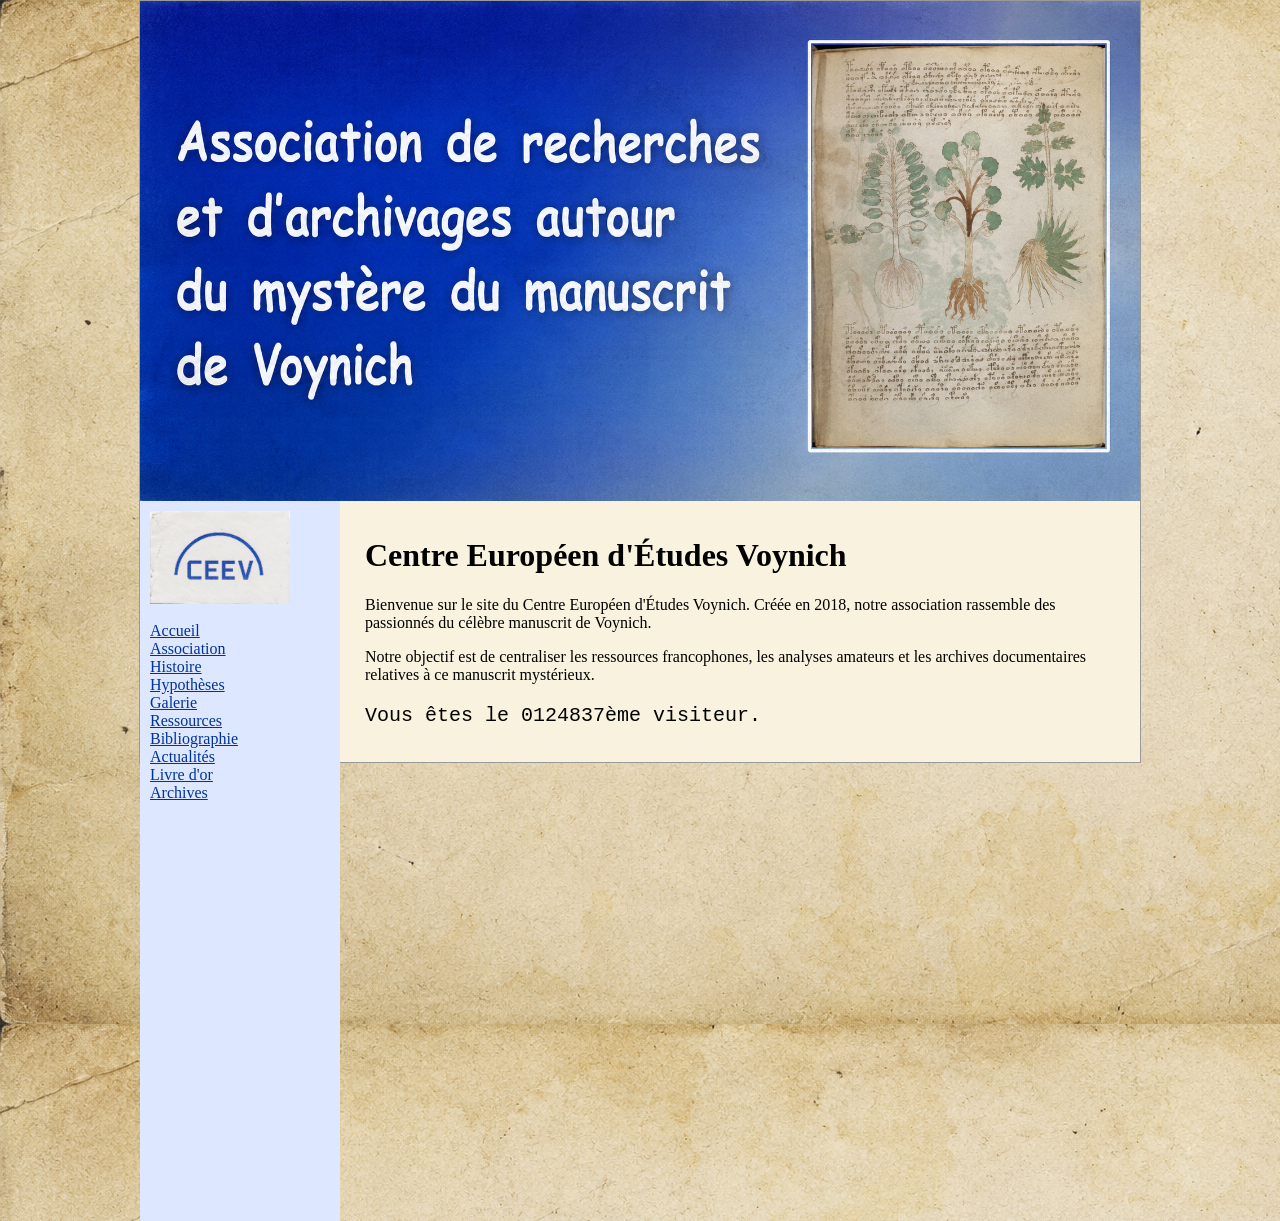
<file: index.html>
<html><head><meta charset='utf-8'><link rel='icon' href='images/favicon.png'>
<link rel='stylesheet' href='style.css'><title>CEEV</title></head>
<body><div id='container'>
<img src='images/banniere.png' width='100%'>
<div id='menu'>
<img src='images/logo.png' width='140'><br><br>
<a href='index.html'>Accueil</a><br>
<a href='association.html'>Association</a><br>
<a href='histoire.html'>Histoire</a><br>
<a href='hypotheses.html'>Hypothèses</a><br>
<a href='galerie.html'>Galerie</a><br>
<a href='ressources.html'>Ressources</a><br>
<a href='bibliographie.html'>Bibliographie</a><br>
<a href='actualites.html'>Actualités</a><br>
<a href='livreor.html'>Livre d'or</a><br>
<a href='archives.html'>Archives</a><br>
</div>
<div id='content'>
<h1>Centre Européen d'Études Voynich</h1>
<p>Bienvenue sur le site du Centre Européen d'Études Voynich. Créée en 2018, notre association rassemble des passionnés du célèbre manuscrit de Voynich.</p>
<p>Notre objectif est de centraliser les ressources francophones, les analyses amateurs et les archives documentaires relatives à ce manuscrit mystérieux.</p>
<p class='counter'>Vous êtes le 0124837ème visiteur.</p>
</div></div></body></html>
</file>
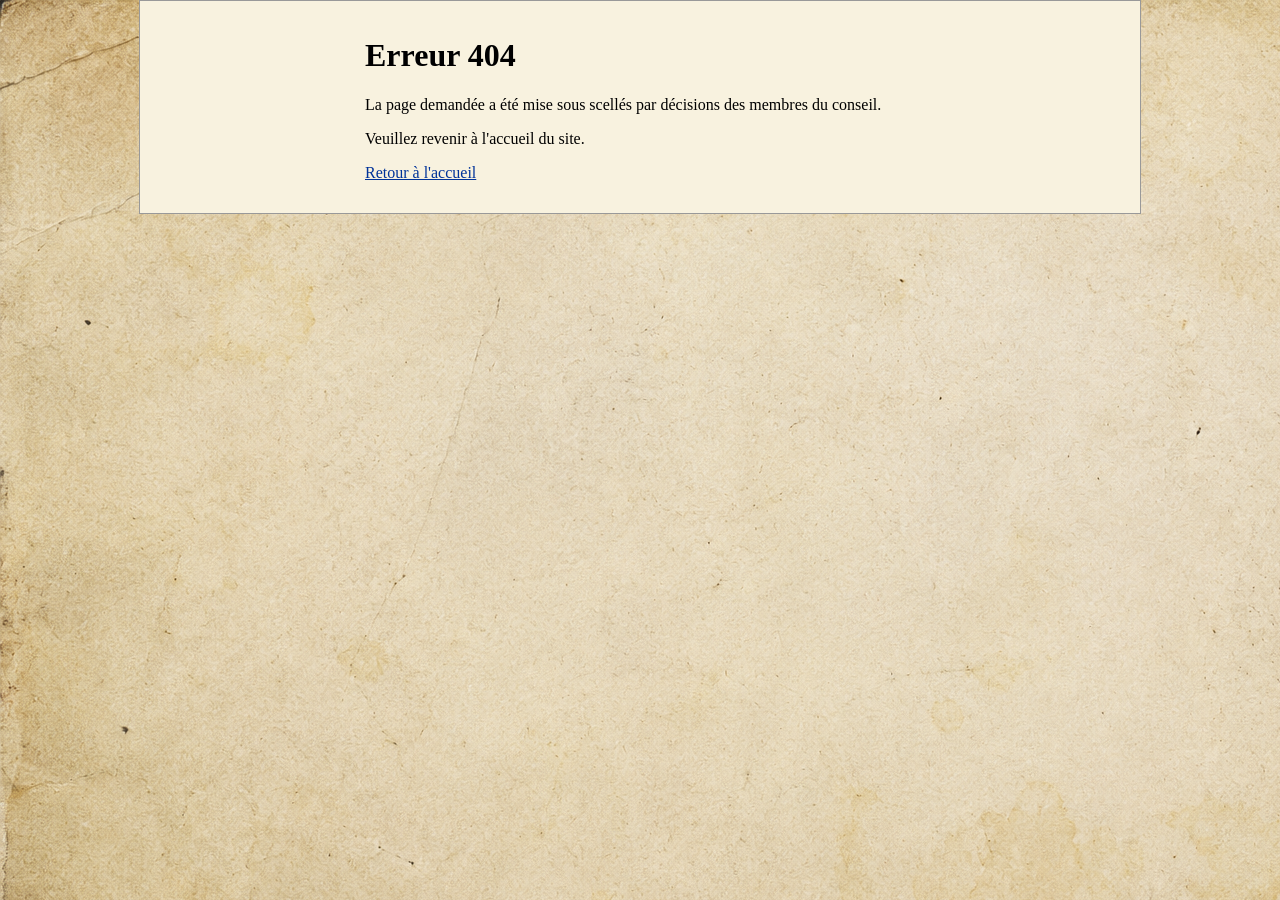
<file: actualites.html>
<!DOCTYPE html>
<html>
<head>
<meta charset="utf-8">
<title>404 - Page introuvable</title>
<link rel="stylesheet" href="style.css">
</head>

<body>

<div id="container">
<div id="content">

<h1>Erreur 404</h1>

<p>
La page demandée a été mise sous scellés par décisions des membres du conseil.
</p>

<p>
Veuillez revenir à l'accueil du site.
</p>

<p>
<a href="index.html">Retour à l'accueil</a>
</p>

</div>
</div>

</body>
</html>
</file>
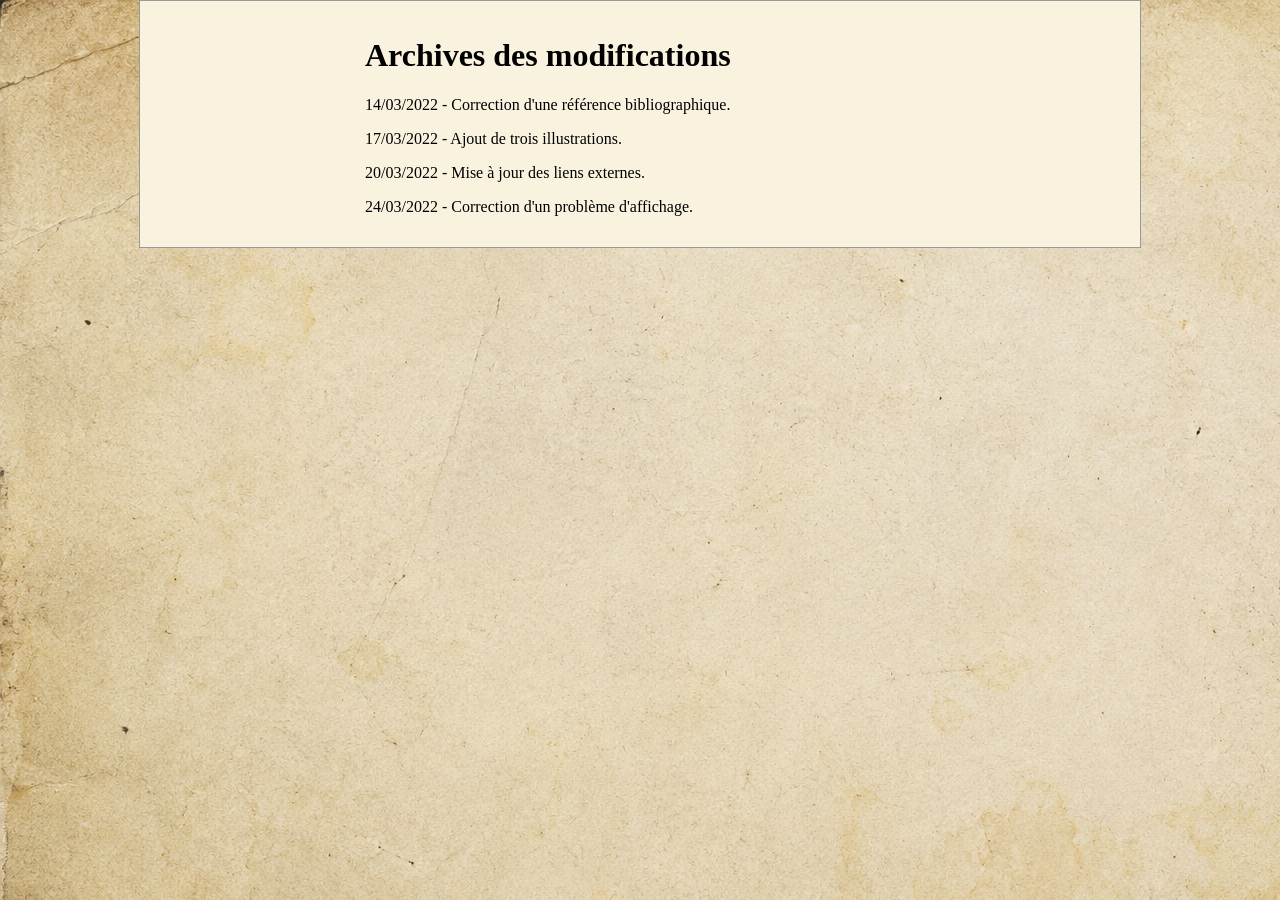
<file: archives.html>
<html><head><meta charset='utf-8'><link rel='stylesheet' href='style.css'></head><body>
<div id='container'><div id='content'>
<h1>Archives des modifications</h1>
<p>14/03/2022 - Correction d'une référence bibliographique.</p>
<p>17/03/2022 - Ajout de trois illustrations.</p>
<p>20/03/2022 - Mise à jour des liens externes.</p>
<p>24/03/2022 - Correction d'un problème d'affichage.</p>
<!--
Chabot :

Le manuscrit attire toujours.

Koeller :

Combien ?

Chabot :

Quarante-trois cette semaine.

Koeller :

Des observateurs ?

Chabot :

Deux.

Koeller :

Rien d'inquiétant ?

Chabot :

Non.

---

Rollin :

L'opération est terminée.

Sanserre :

Tout est signé.

Koeller :

Plus vite que prévu.

Rollin :

Le député a obtenu ce qu'il voulait.

Sanserre :

Et le groupe de presse également.

Koeller :

Le compromis a tenu ?

Rollin :

Sans difficulté.

Sanserre :

Les rédactions conservent leur indépendance officielle.

Rollin :

Mais les sujets mis en avant seront désormais proposés directement par le cabinet.

Koeller :

Accepté par tout le monde ?

Sanserre :

Personne n'a protesté.

Rollin :

Les contreparties étaient suffisamment attractives.

Koeller :

Bien.

Sanserre :

Les fondations suivront sur la partie culturelle.

Rollin :

Les financements sont déjà prêts.

Koeller :

Excellent travail.

Rollin :

Nous avons surtout eu les bonnes personnes autour de la table.

Sanserre :

Et suffisamment de temps pour les convaincre.

Koeller :

Je transmettrai vos résultats.

Rollin :

Le Conseil sera satisfait.

Sanserre :

Nous avons gagné plusieurs années.

Koeller :

C'était l'objectif.

---

Chabot :

Je maintiens la surveillance sur les archives.

Koeller :

RAS de mon côté.

Rollin :

Même chose ici.

Sanserre :

Idem.

Koeller :

Très bien.

Fin de transmission.

-->
</div></div></body></html>
</file>
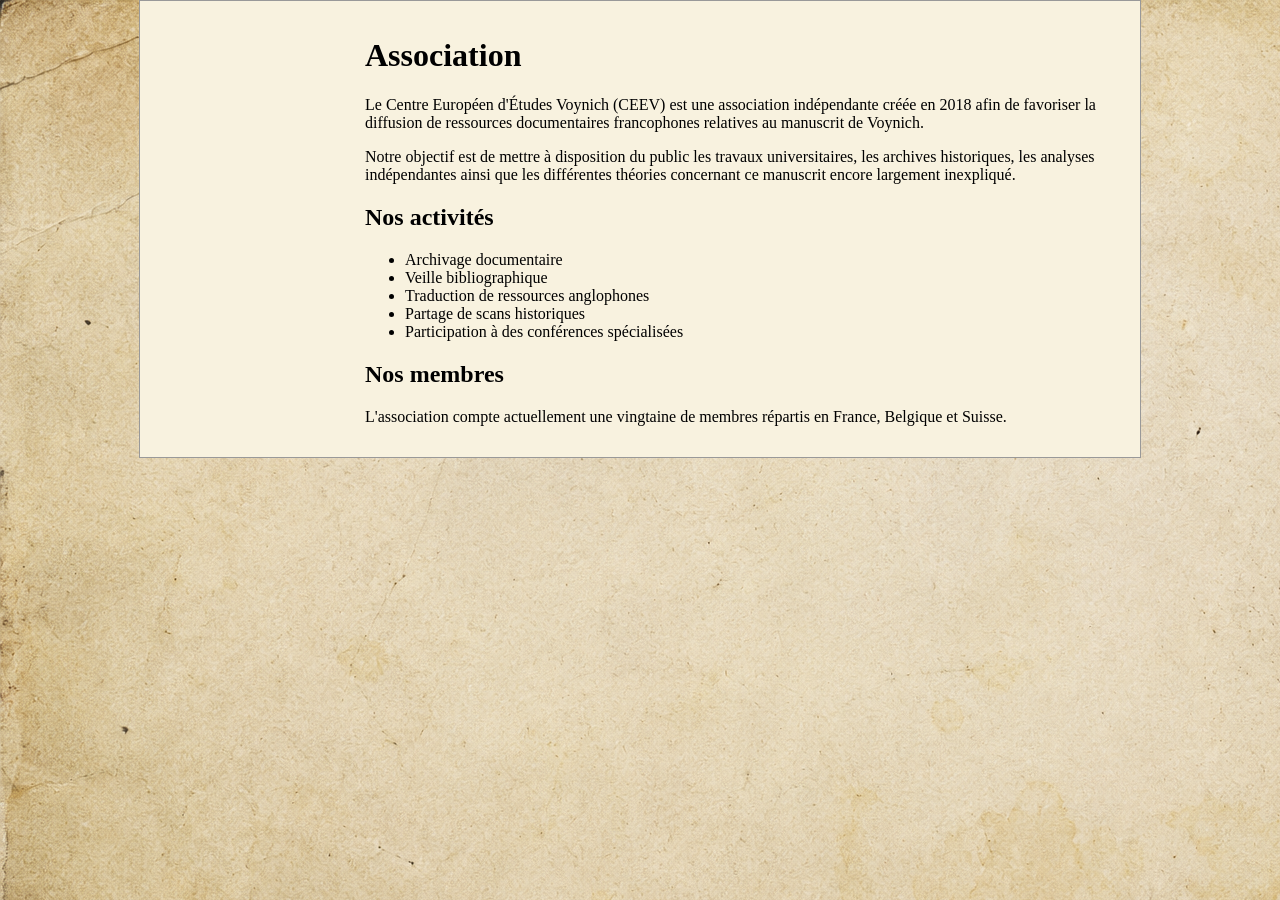
<file: association.html>
<html><head><meta charset='utf-8'><link rel='stylesheet' href='style.css'></head><body><div id='container'><div id='content'><h1>Association</h1><p>
Le Centre Européen d'Études Voynich (CEEV) est une association indépendante créée en 2018 afin de favoriser la diffusion de ressources documentaires francophones relatives au manuscrit de Voynich.
</p>

<p>
Notre objectif est de mettre à disposition du public les travaux universitaires, les archives historiques, les analyses indépendantes ainsi que les différentes théories concernant ce manuscrit encore largement inexpliqué.
</p>

<h2>Nos activités</h2>

<ul>
<li>Archivage documentaire</li>
<li>Veille bibliographique</li>
<li>Traduction de ressources anglophones</li>
<li>Partage de scans historiques</li>
<li>Participation à des conférences spécialisées</li>
</ul>

<h2>Nos membres</h2>

<p>
L'association compte actuellement une vingtaine de membres répartis en France, Belgique et Suisse.
</p></div></div></body></html>
</file>
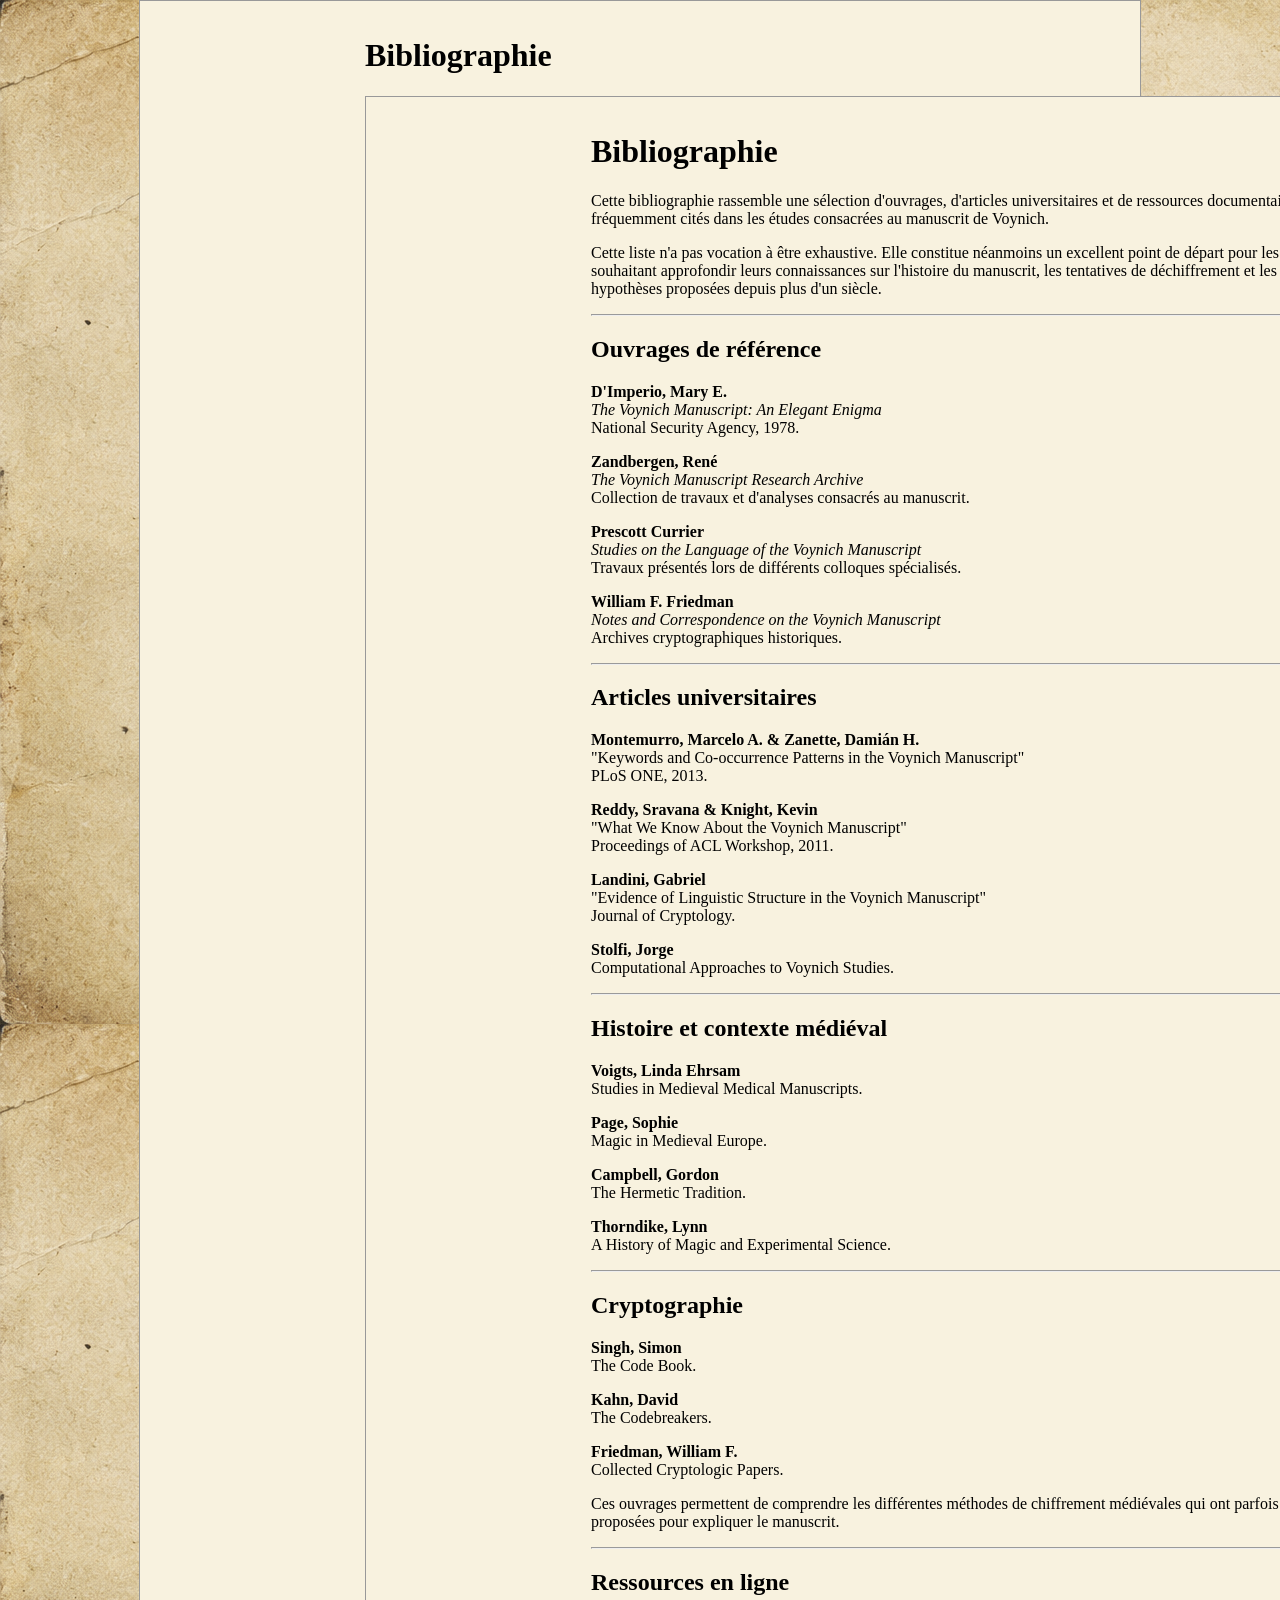
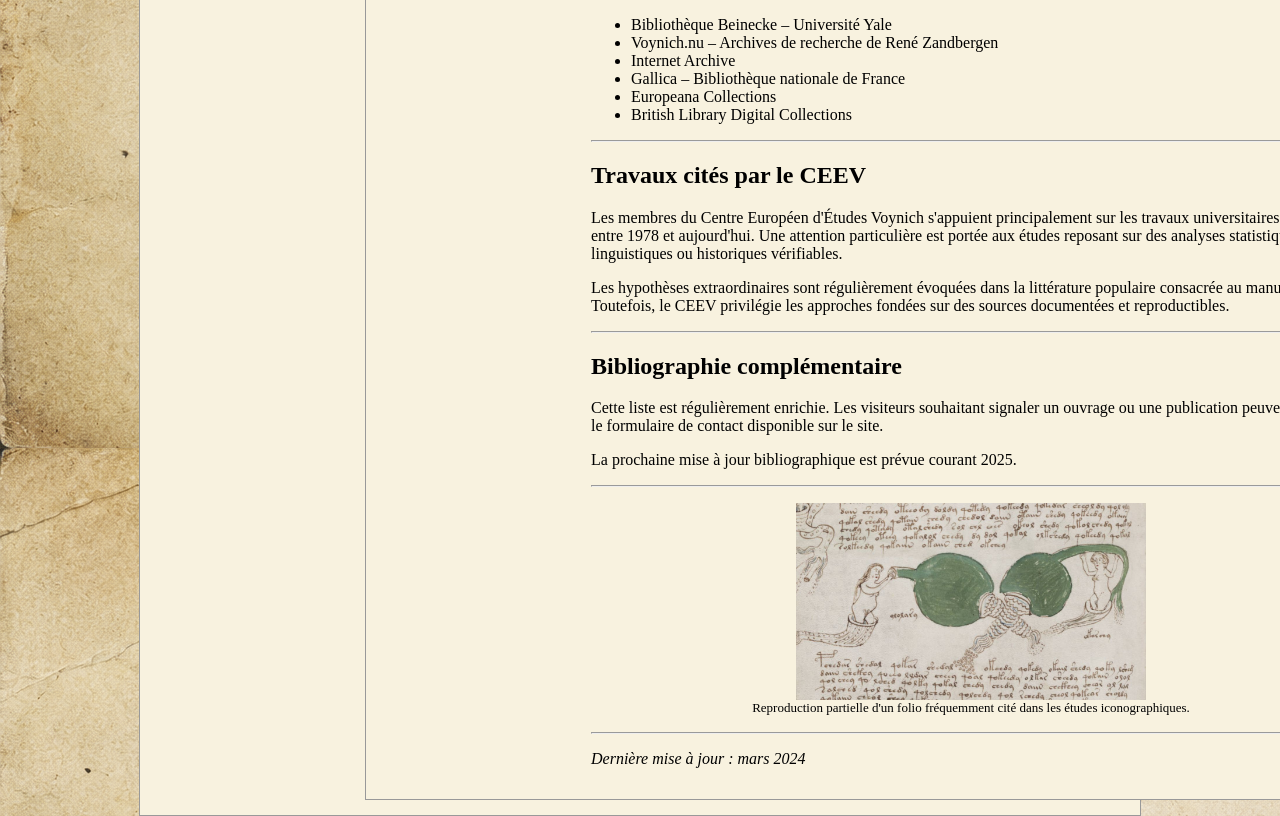
<file: bibliographie.html>
<html><head><meta charset='utf-8'><link rel='stylesheet' href='style.css'></head><body><div id='container'><div id='content'><h1>Bibliographie</h1><html><head><meta charset='utf-8'><link rel='stylesheet' href='style.css'></head><body><div id='container'><div id='content'><h1>Bibliographie</h1><p>
Cette bibliographie rassemble une sélection d'ouvrages, d'articles universitaires et de ressources documentaires fréquemment cités dans les études consacrées au manuscrit de Voynich.
</p>

<p>
Cette liste n'a pas vocation à être exhaustive. Elle constitue néanmoins un excellent point de départ pour les lecteurs souhaitant approfondir leurs connaissances sur l'histoire du manuscrit, les tentatives de déchiffrement et les différentes hypothèses proposées depuis plus d'un siècle.
</p>

<hr>

<h2>Ouvrages de référence</h2>

<p>
<b>D'Imperio, Mary E.</b><br>
<i>The Voynich Manuscript: An Elegant Enigma</i><br>
National Security Agency, 1978.
</p>

<p>
<b>Zandbergen, René</b><br>
<i>The Voynich Manuscript Research Archive</i><br>
Collection de travaux et d'analyses consacrés au manuscrit.
</p>

<p>
<b>Prescott Currier</b><br>
<i>Studies on the Language of the Voynich Manuscript</i><br>
Travaux présentés lors de différents colloques spécialisés.
</p>

<p>
<b>William F. Friedman</b><br>
<i>Notes and Correspondence on the Voynich Manuscript</i><br>
Archives cryptographiques historiques.
</p>

<hr>

<h2>Articles universitaires</h2>

<p>
<b>Montemurro, Marcelo A. & Zanette, Damián H.</b><br>
"Keywords and Co-occurrence Patterns in the Voynich Manuscript"<br>
PLoS ONE, 2013.
</p>

<p>
<b>Reddy, Sravana & Knight, Kevin</b><br>
"What We Know About the Voynich Manuscript"<br>
Proceedings of ACL Workshop, 2011.
</p>

<p>
<b>Landini, Gabriel</b><br>
"Evidence of Linguistic Structure in the Voynich Manuscript"<br>
Journal of Cryptology.
</p>

<p>
<b>Stolfi, Jorge</b><br>
Computational Approaches to Voynich Studies.
</p>

<hr>

<h2>Histoire et contexte médiéval</h2>

<p>
<b>Voigts, Linda Ehrsam</b><br>
Studies in Medieval Medical Manuscripts.
</p>

<p>
<b>Page, Sophie</b><br>
Magic in Medieval Europe.
</p>

<p>
<b>Campbell, Gordon</b><br>
The Hermetic Tradition.
</p>

<p>
<b>Thorndike, Lynn</b><br>
A History of Magic and Experimental Science.
</p>

<hr>

<h2>Cryptographie</h2>

<p>
<b>Singh, Simon</b><br>
The Code Book.
</p>

<p>
<b>Kahn, David</b><br>
The Codebreakers.
</p>

<p>
<b>Friedman, William F.</b><br>
Collected Cryptologic Papers.
</p>

<p>
Ces ouvrages permettent de comprendre les différentes méthodes de chiffrement médiévales qui ont parfois été proposées pour expliquer le manuscrit.
</p>

<hr>

<h2>Ressources en ligne</h2>

<ul>
<li>Bibliothèque Beinecke – Université Yale</li>
<li>Voynich.nu – Archives de recherche de René Zandbergen</li>
<li>Internet Archive</li>
<li>Gallica – Bibliothèque nationale de France</li>
<li>Europeana Collections</li>
<li>British Library Digital Collections</li>
</ul>

<hr>

<h2>Travaux cités par le CEEV</h2>

<p>
Les membres du Centre Européen d'Études Voynich s'appuient principalement sur les travaux universitaires publiés entre 1978 et aujourd'hui. Une attention particulière est portée aux études reposant sur des analyses statistiques, linguistiques ou historiques vérifiables.
</p>

<p>
Les hypothèses extraordinaires sont régulièrement évoquées dans la littérature populaire consacrée au manuscrit. Toutefois, le CEEV privilégie les approches fondées sur des sources documentées et reproductibles.
</p>

<hr>

<h2>Bibliographie complémentaire</h2>

<p>
Cette liste est régulièrement enrichie. Les visiteurs souhaitant signaler un ouvrage ou une publication peuvent utiliser le formulaire de contact disponible sur le site.
</p>

<p>
La prochaine mise à jour bibliographique est prévue courant 2025.
</p>

<hr>

<p align="center">
<img src="images/gal2.jpg" width="350">
<br>
<font size="2">
Reproduction partielle d'un folio fréquemment cité dans les études iconographiques.
</font>
</p>

<hr>

<p>
<i>
Dernière mise à jour : mars 2024
</i>
</p></div></div></body>
</file>
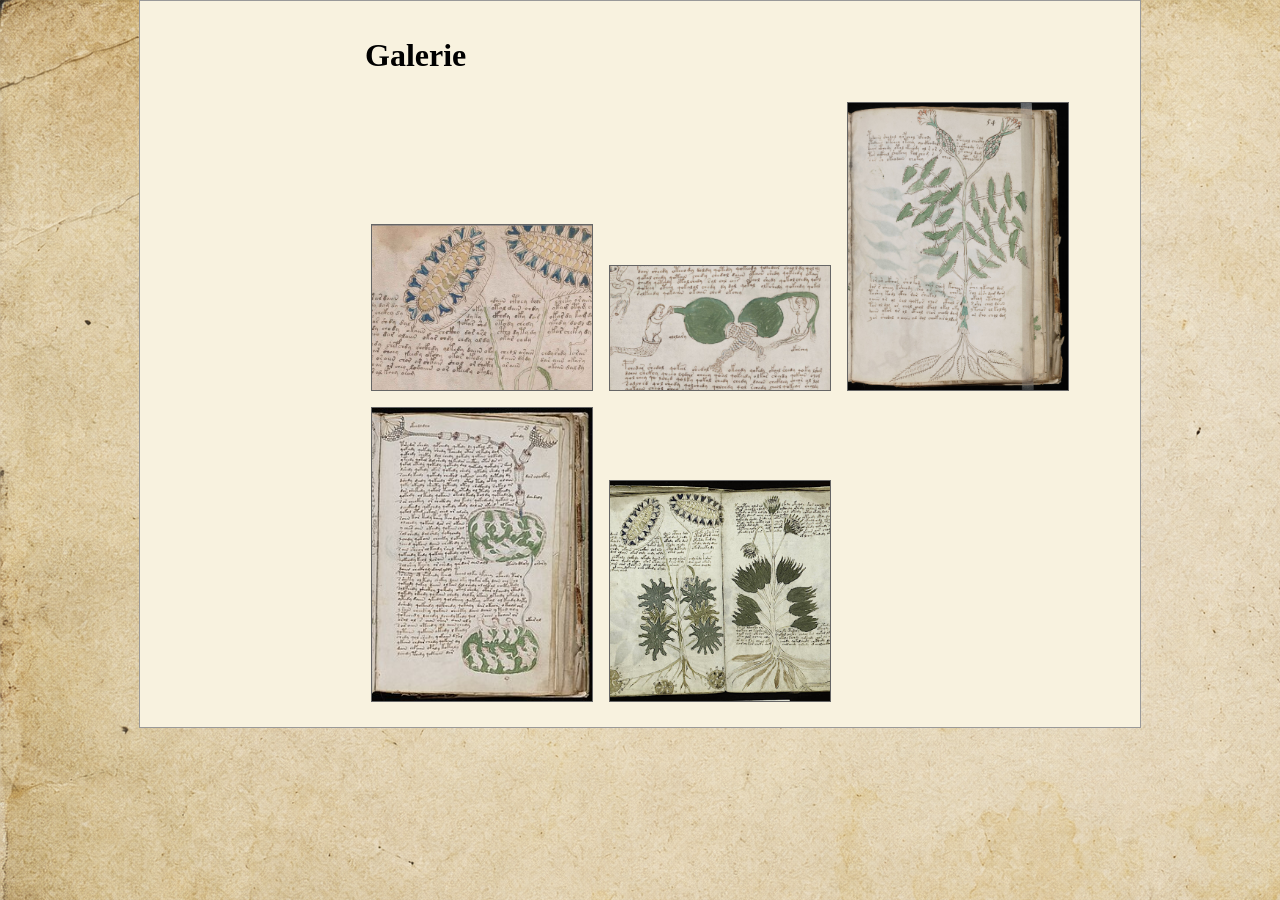
<file: galerie.html>
<html><head><meta charset='utf-8'><link rel='stylesheet' href='style.css'></head><body>
<div id='container'><div id='content'><h1>Galerie</h1>
<img class='thumb' src='images/gal1.jpg'>
<img class='thumb' src='images/gal2.jpg'>
<img class='thumb' src='images/gal3.jpg'>
<img class='thumb' src='images/gal4.jpg'>
<img class='thumb' src='images/gal5.jpg'>
</div></div></body></html>
</file>
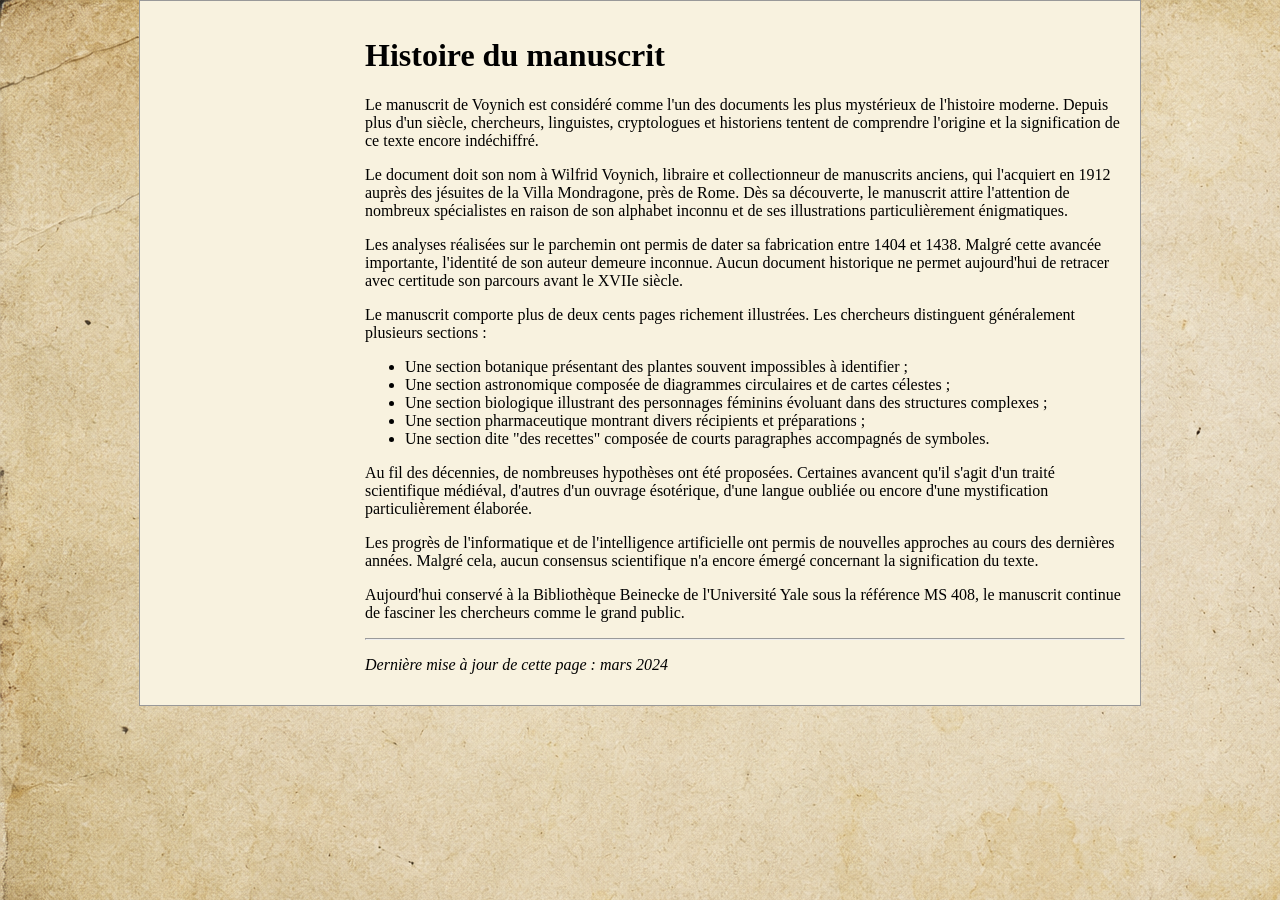
<file: histoire.html>
<html><head><meta charset='utf-8'><link rel='stylesheet' href='style.css'></head><body><div id='container'><div id='content'><h1>Histoire du manuscrit</h1><p>
Le manuscrit de Voynich est considéré comme l'un des documents les plus mystérieux de l'histoire moderne. Depuis plus d'un siècle, chercheurs, linguistes, cryptologues et historiens tentent de comprendre l'origine et la signification de ce texte encore indéchiffré.
</p>

<p>
Le document doit son nom à Wilfrid Voynich, libraire et collectionneur de manuscrits anciens, qui l'acquiert en 1912 auprès des jésuites de la Villa Mondragone, près de Rome. Dès sa découverte, le manuscrit attire l'attention de nombreux spécialistes en raison de son alphabet inconnu et de ses illustrations particulièrement énigmatiques.
</p>

<p>
Les analyses réalisées sur le parchemin ont permis de dater sa fabrication entre 1404 et 1438. Malgré cette avancée importante, l'identité de son auteur demeure inconnue. Aucun document historique ne permet aujourd'hui de retracer avec certitude son parcours avant le XVIIe siècle.
</p>

<p>
Le manuscrit comporte plus de deux cents pages richement illustrées. Les chercheurs distinguent généralement plusieurs sections :
</p>

<ul>
<li>Une section botanique présentant des plantes souvent impossibles à identifier ;</li>
<li>Une section astronomique composée de diagrammes circulaires et de cartes célestes ;</li>
<li>Une section biologique illustrant des personnages féminins évoluant dans des structures complexes ;</li>
<li>Une section pharmaceutique montrant divers récipients et préparations ;</li>
<li>Une section dite "des recettes" composée de courts paragraphes accompagnés de symboles.</li>
</ul>

<p>
Au fil des décennies, de nombreuses hypothèses ont été proposées. Certaines avancent qu'il s'agit d'un traité scientifique médiéval, d'autres d'un ouvrage ésotérique, d'une langue oubliée ou encore d'une mystification particulièrement élaborée.
</p>

<p>
Les progrès de l'informatique et de l'intelligence artificielle ont permis de nouvelles approches au cours des dernières années. Malgré cela, aucun consensus scientifique n'a encore émergé concernant la signification du texte.
</p>

<p>
Aujourd'hui conservé à la Bibliothèque Beinecke de l'Université Yale sous la référence MS 408, le manuscrit continue de fasciner les chercheurs comme le grand public.
</p>

<hr>

<p>
<i>
Dernière mise à jour de cette page : mars 2024
</i>
</p></div></div></body></html>
</file>
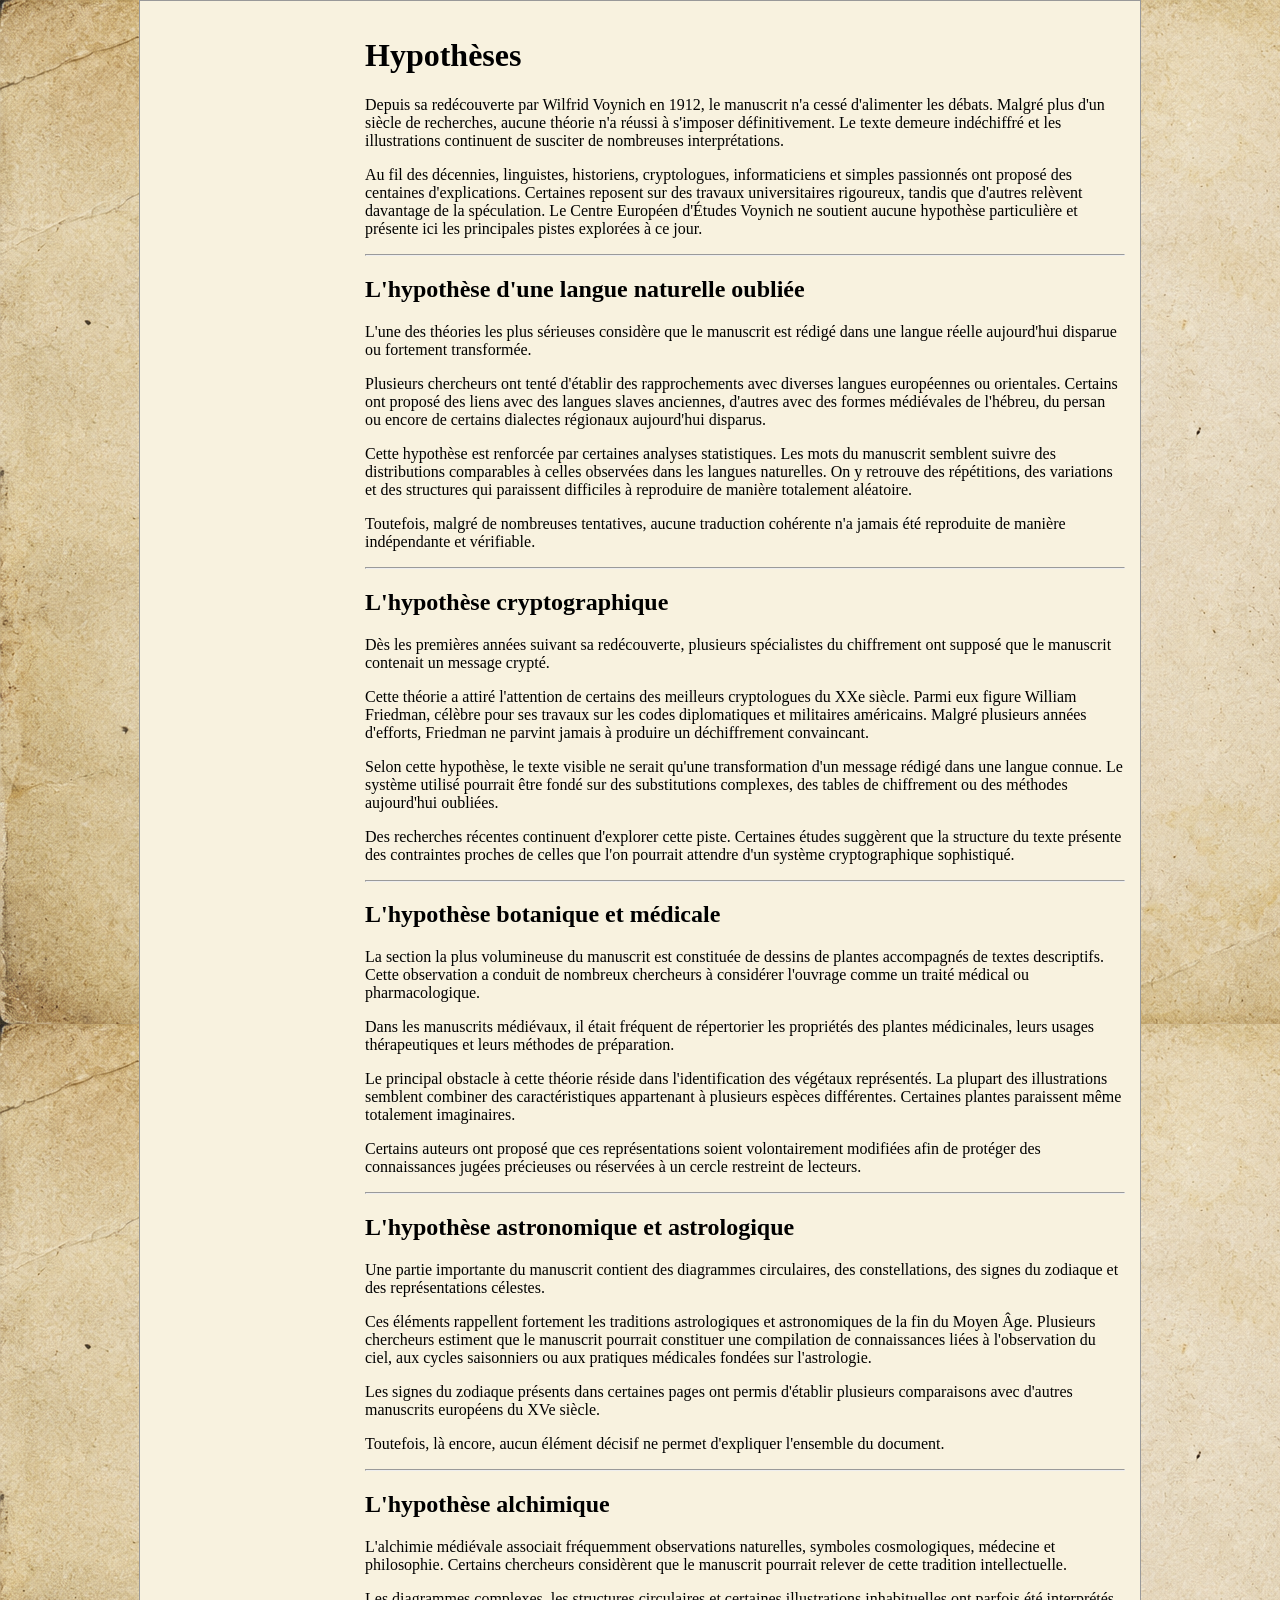
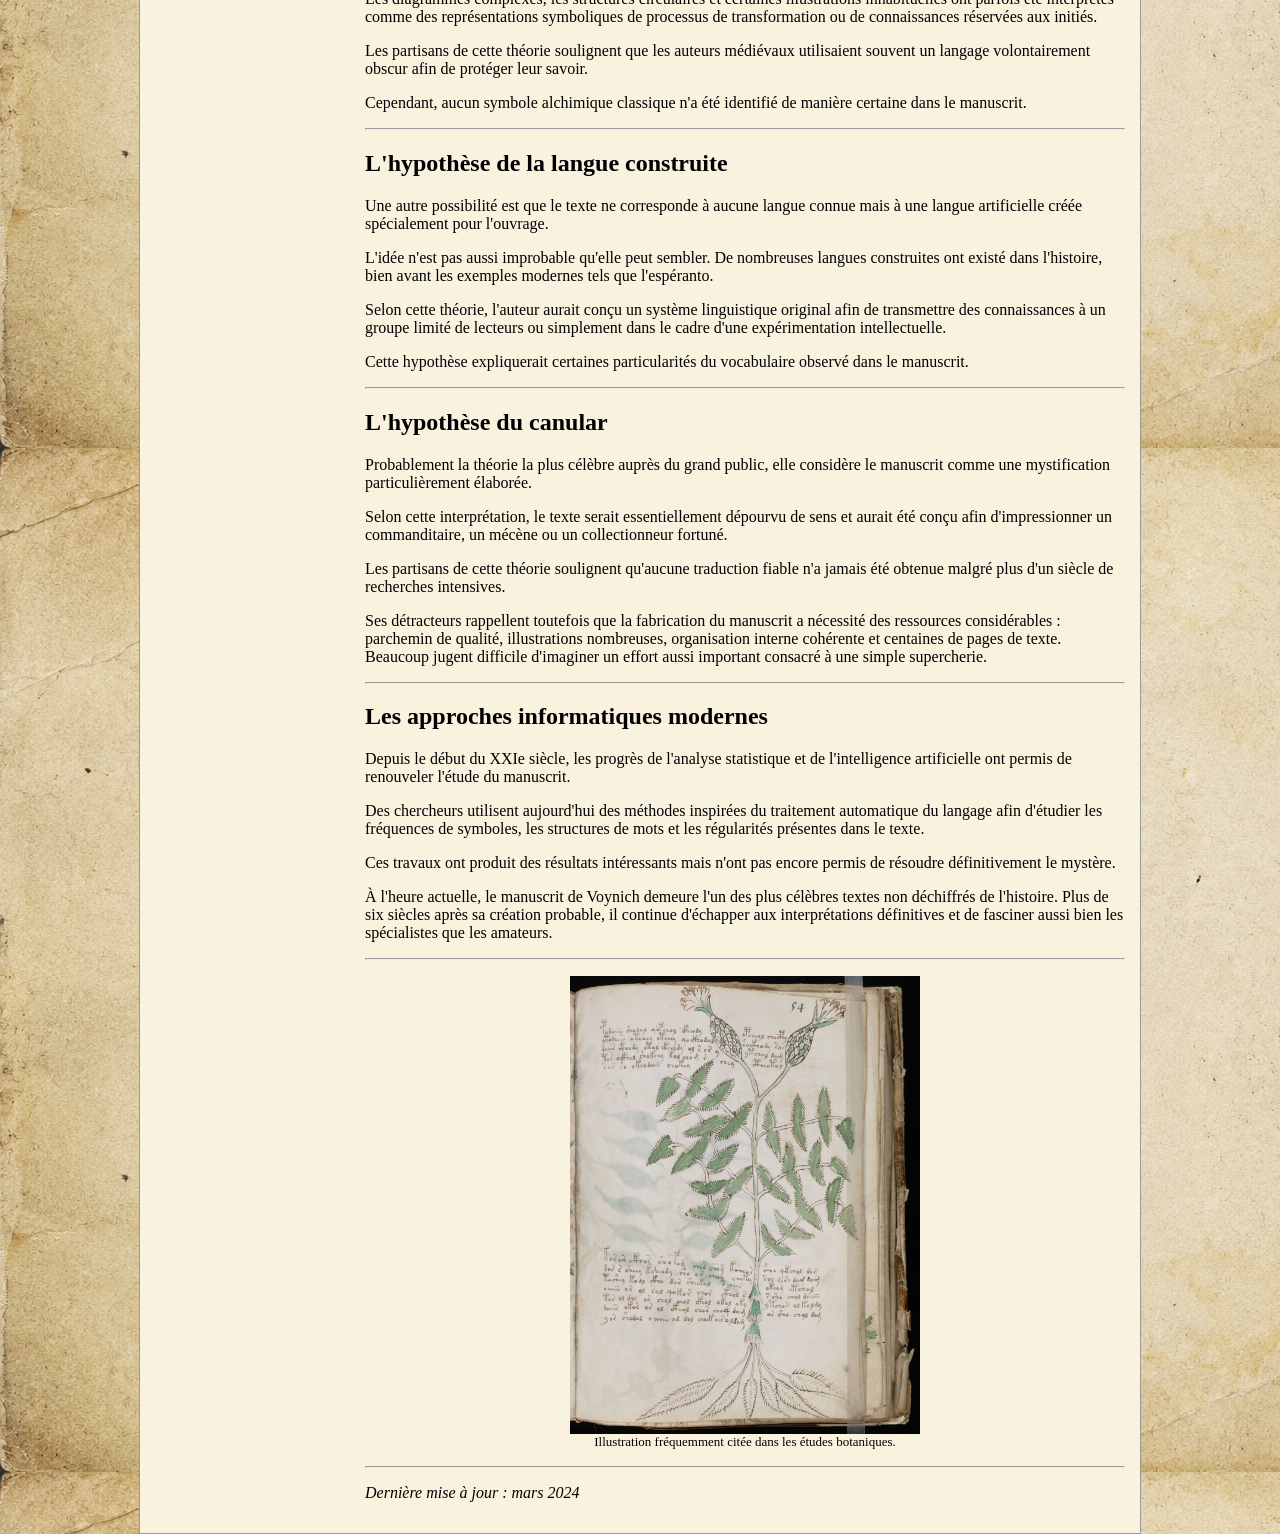
<file: hypotheses.html>
<html><head><meta charset='utf-8'><link rel='stylesheet' href='style.css'></head><body><div id='container'><div id='content'><h1>Hypothèses</h1><p>
Depuis sa redécouverte par Wilfrid Voynich en 1912, le manuscrit n'a cessé d'alimenter les débats. Malgré plus d'un siècle de recherches, aucune théorie n'a réussi à s'imposer définitivement. Le texte demeure indéchiffré et les illustrations continuent de susciter de nombreuses interprétations.
</p>

<p>
Au fil des décennies, linguistes, historiens, cryptologues, informaticiens et simples passionnés ont proposé des centaines d'explications. Certaines reposent sur des travaux universitaires rigoureux, tandis que d'autres relèvent davantage de la spéculation. Le Centre Européen d'Études Voynich ne soutient aucune hypothèse particulière et présente ici les principales pistes explorées à ce jour.
</p>

<hr>

<h2>L'hypothèse d'une langue naturelle oubliée</h2>

<p>
L'une des théories les plus sérieuses considère que le manuscrit est rédigé dans une langue réelle aujourd'hui disparue ou fortement transformée.
</p>

<p>
Plusieurs chercheurs ont tenté d'établir des rapprochements avec diverses langues européennes ou orientales. Certains ont proposé des liens avec des langues slaves anciennes, d'autres avec des formes médiévales de l'hébreu, du persan ou encore de certains dialectes régionaux aujourd'hui disparus.
</p>

<p>
Cette hypothèse est renforcée par certaines analyses statistiques. Les mots du manuscrit semblent suivre des distributions comparables à celles observées dans les langues naturelles. On y retrouve des répétitions, des variations et des structures qui paraissent difficiles à reproduire de manière totalement aléatoire.
</p>

<p>
Toutefois, malgré de nombreuses tentatives, aucune traduction cohérente n'a jamais été reproduite de manière indépendante et vérifiable.
</p>

<hr>

<h2>L'hypothèse cryptographique</h2>

<p>
Dès les premières années suivant sa redécouverte, plusieurs spécialistes du chiffrement ont supposé que le manuscrit contenait un message crypté.
</p>

<p>
Cette théorie a attiré l'attention de certains des meilleurs cryptologues du XXe siècle. Parmi eux figure William Friedman, célèbre pour ses travaux sur les codes diplomatiques et militaires américains. Malgré plusieurs années d'efforts, Friedman ne parvint jamais à produire un déchiffrement convaincant.
</p>

<p>
Selon cette hypothèse, le texte visible ne serait qu'une transformation d'un message rédigé dans une langue connue. Le système utilisé pourrait être fondé sur des substitutions complexes, des tables de chiffrement ou des méthodes aujourd'hui oubliées.
</p>

<p>
Des recherches récentes continuent d'explorer cette piste. Certaines études suggèrent que la structure du texte présente des contraintes proches de celles que l'on pourrait attendre d'un système cryptographique sophistiqué.
</p>

<hr>

<h2>L'hypothèse botanique et médicale</h2>

<p>
La section la plus volumineuse du manuscrit est constituée de dessins de plantes accompagnés de textes descriptifs. Cette observation a conduit de nombreux chercheurs à considérer l'ouvrage comme un traité médical ou pharmacologique.
</p>

<p>
Dans les manuscrits médiévaux, il était fréquent de répertorier les propriétés des plantes médicinales, leurs usages thérapeutiques et leurs méthodes de préparation.
</p>

<p>
Le principal obstacle à cette théorie réside dans l'identification des végétaux représentés. La plupart des illustrations semblent combiner des caractéristiques appartenant à plusieurs espèces différentes. Certaines plantes paraissent même totalement imaginaires.
</p>

<p>
Certains auteurs ont proposé que ces représentations soient volontairement modifiées afin de protéger des connaissances jugées précieuses ou réservées à un cercle restreint de lecteurs.
</p>

<hr>

<h2>L'hypothèse astronomique et astrologique</h2>

<p>
Une partie importante du manuscrit contient des diagrammes circulaires, des constellations, des signes du zodiaque et des représentations célestes.
</p>

<p>
Ces éléments rappellent fortement les traditions astrologiques et astronomiques de la fin du Moyen Âge. Plusieurs chercheurs estiment que le manuscrit pourrait constituer une compilation de connaissances liées à l'observation du ciel, aux cycles saisonniers ou aux pratiques médicales fondées sur l'astrologie.
</p>

<p>
Les signes du zodiaque présents dans certaines pages ont permis d'établir plusieurs comparaisons avec d'autres manuscrits européens du XVe siècle.
</p>

<p>
Toutefois, là encore, aucun élément décisif ne permet d'expliquer l'ensemble du document.
</p>

<hr>

<h2>L'hypothèse alchimique</h2>

<p>
L'alchimie médiévale associait fréquemment observations naturelles, symboles cosmologiques, médecine et philosophie. Certains chercheurs considèrent que le manuscrit pourrait relever de cette tradition intellectuelle.
</p>

<p>
Les diagrammes complexes, les structures circulaires et certaines illustrations inhabituelles ont parfois été interprétés comme des représentations symboliques de processus de transformation ou de connaissances réservées aux initiés.
</p>

<p>
Les partisans de cette théorie soulignent que les auteurs médiévaux utilisaient souvent un langage volontairement obscur afin de protéger leur savoir.
</p>

<p>
Cependant, aucun symbole alchimique classique n'a été identifié de manière certaine dans le manuscrit.
</p>

<hr>

<h2>L'hypothèse de la langue construite</h2>

<p>
Une autre possibilité est que le texte ne corresponde à aucune langue connue mais à une langue artificielle créée spécialement pour l'ouvrage.
</p>

<p>
L'idée n'est pas aussi improbable qu'elle peut sembler. De nombreuses langues construites ont existé dans l'histoire, bien avant les exemples modernes tels que l'espéranto.
</p>

<p>
Selon cette théorie, l'auteur aurait conçu un système linguistique original afin de transmettre des connaissances à un groupe limité de lecteurs ou simplement dans le cadre d'une expérimentation intellectuelle.
</p>

<p>
Cette hypothèse expliquerait certaines particularités du vocabulaire observé dans le manuscrit.
</p>

<hr>

<h2>L'hypothèse du canular</h2>

<p>
Probablement la théorie la plus célèbre auprès du grand public, elle considère le manuscrit comme une mystification particulièrement élaborée.
</p>

<p>
Selon cette interprétation, le texte serait essentiellement dépourvu de sens et aurait été conçu afin d'impressionner un commanditaire, un mécène ou un collectionneur fortuné.
</p>

<p>
Les partisans de cette théorie soulignent qu'aucune traduction fiable n'a jamais été obtenue malgré plus d'un siècle de recherches intensives.
</p>

<p>
Ses détracteurs rappellent toutefois que la fabrication du manuscrit a nécessité des ressources considérables : parchemin de qualité, illustrations nombreuses, organisation interne cohérente et centaines de pages de texte. Beaucoup jugent difficile d'imaginer un effort aussi important consacré à une simple supercherie.
</p>

<hr>

<h2>Les approches informatiques modernes</h2>

<p>
Depuis le début du XXIe siècle, les progrès de l'analyse statistique et de l'intelligence artificielle ont permis de renouveler l'étude du manuscrit.
</p>

<p>
Des chercheurs utilisent aujourd'hui des méthodes inspirées du traitement automatique du langage afin d'étudier les fréquences de symboles, les structures de mots et les régularités présentes dans le texte.
</p>

<p>
Ces travaux ont produit des résultats intéressants mais n'ont pas encore permis de résoudre définitivement le mystère.
</p>

<p>
À l'heure actuelle, le manuscrit de Voynich demeure l'un des plus célèbres textes non déchiffrés de l'histoire. Plus de six siècles après sa création probable, il continue d'échapper aux interprétations définitives et de fasciner aussi bien les spécialistes que les amateurs.
</p>

<hr>

<p align="center">
<img src="images/gal3.jpg" width="350">
<br>
<font size="2">
Illustration fréquemment citée dans les études botaniques.
</font>
</p>

<hr>

<p>
<i>Dernière mise à jour : mars 2024</i>
</p></div></div></body></html>
</file>
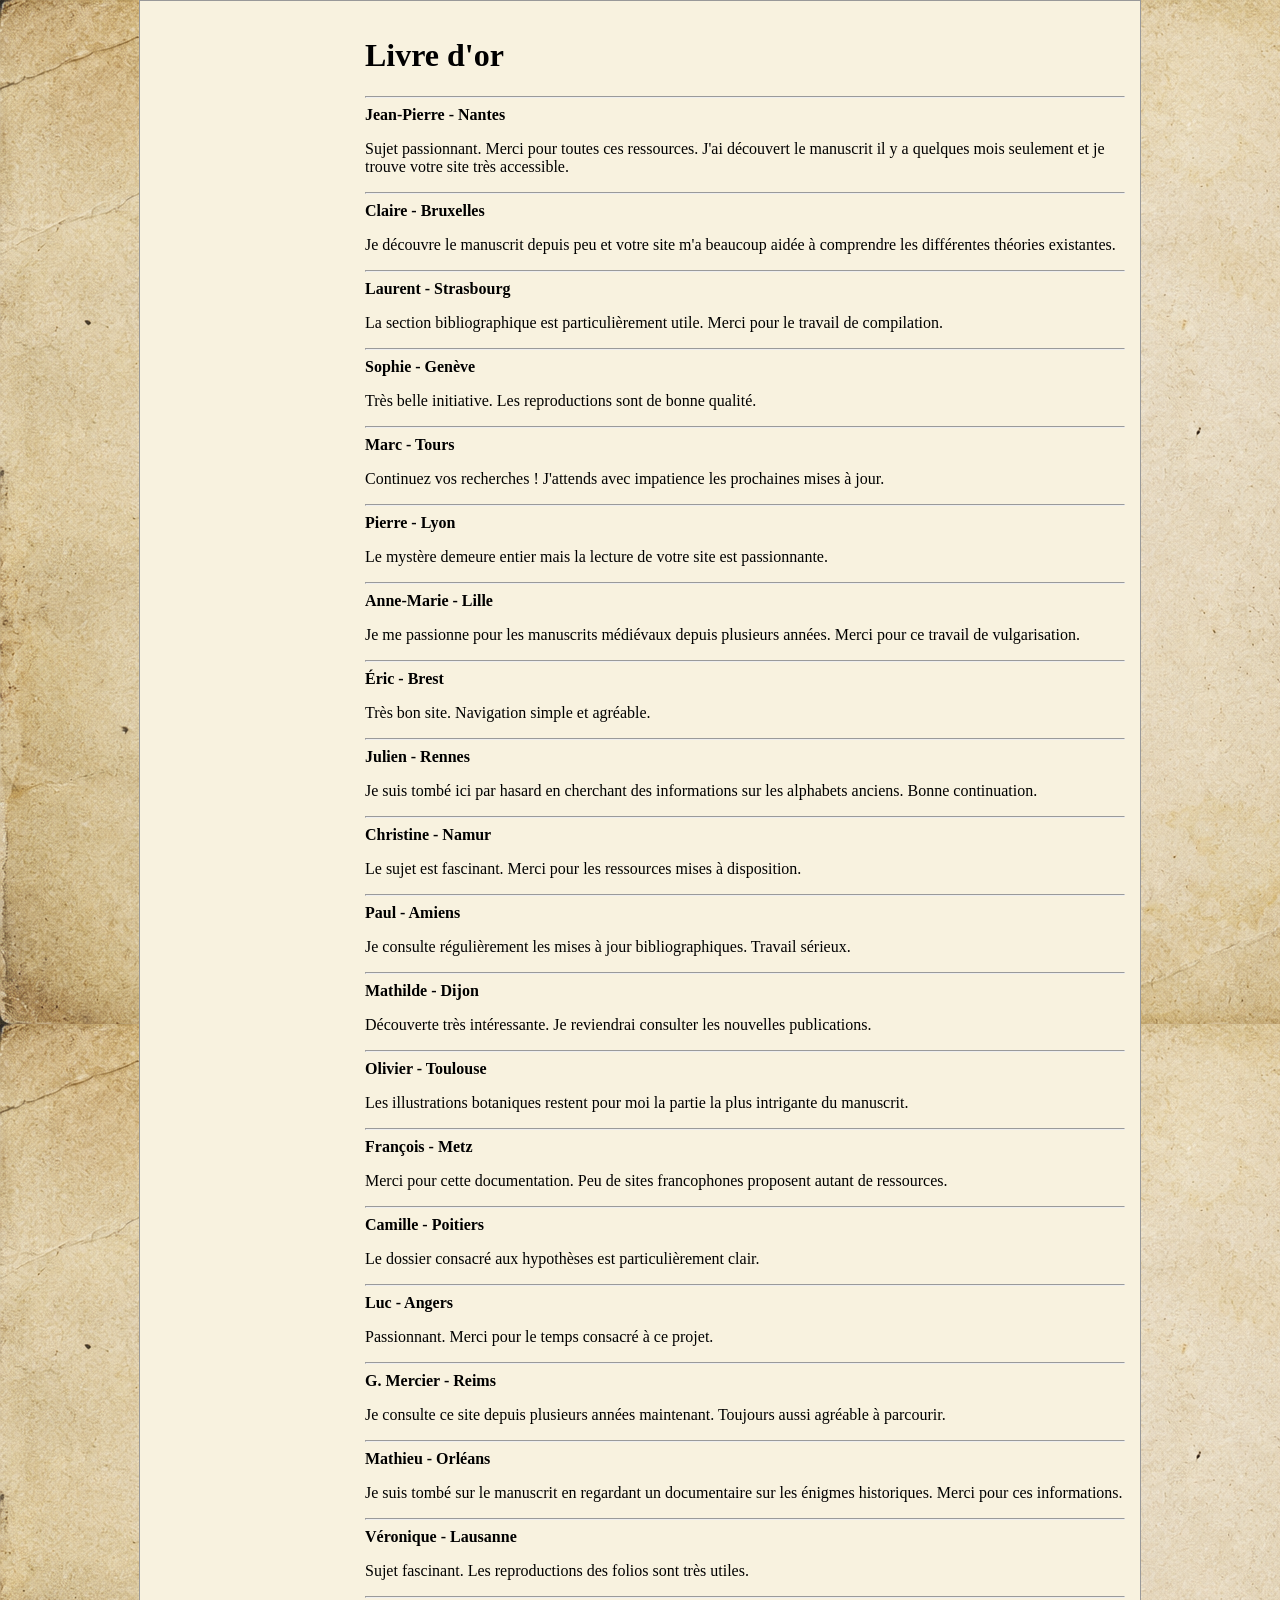
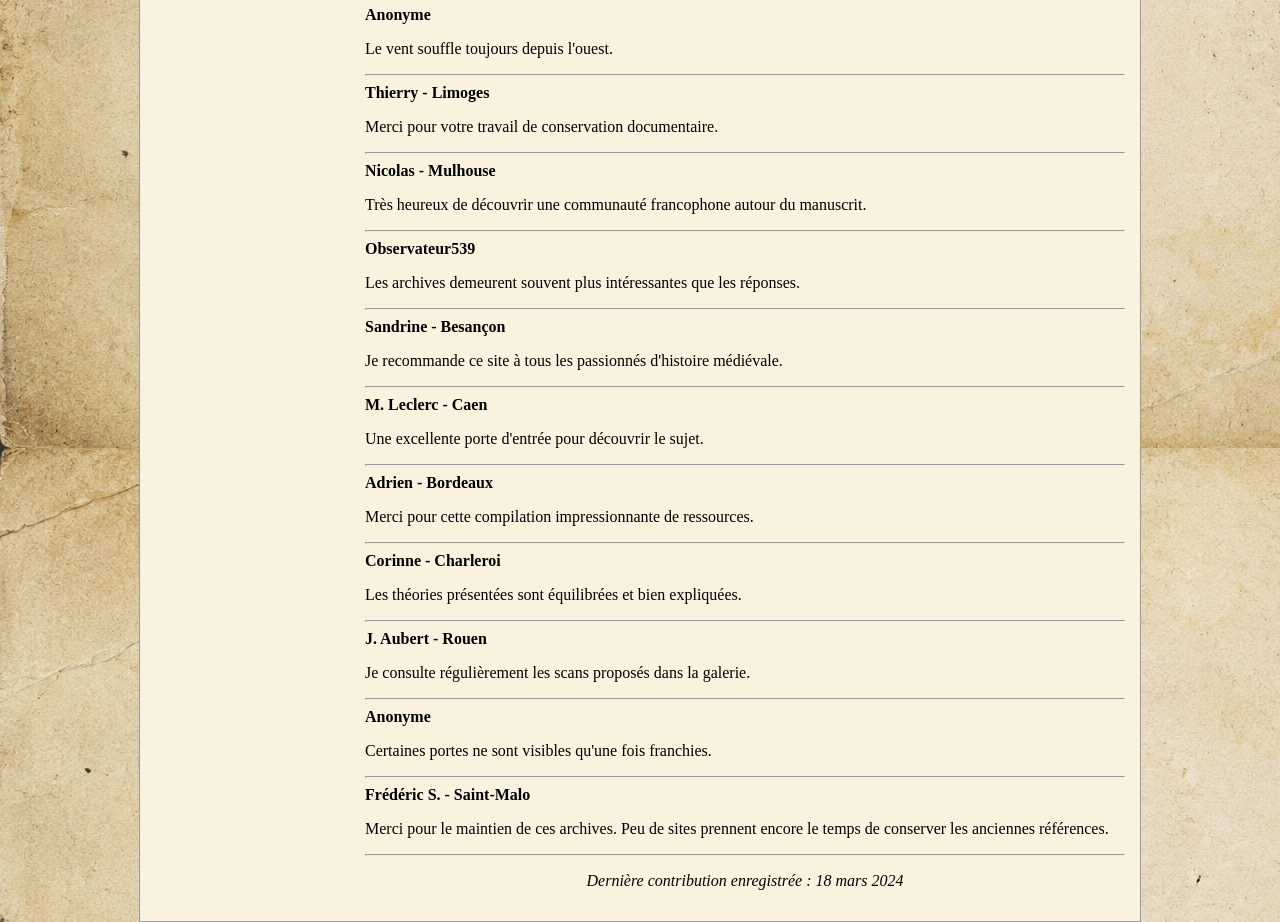
<file: livreor.html>
<html><head><meta charset='utf-8'><link rel='stylesheet' href='style.css'></head><body><div id='container'><div id='content'><h1>Livre d'or</h1><hr>

<b>Jean-Pierre - Nantes</b>

<p>
Sujet passionnant. Merci pour toutes ces ressources. J'ai découvert le manuscrit il y a quelques mois seulement et je trouve votre site très accessible.
</p>

<hr>

<b>Claire - Bruxelles</b>

<p>
Je découvre le manuscrit depuis peu et votre site m'a beaucoup aidée à comprendre les différentes théories existantes.
</p>

<hr>

<b>Laurent - Strasbourg</b>

<p>
La section bibliographique est particulièrement utile. Merci pour le travail de compilation.
</p>

<hr>

<b>Sophie - Genève</b>

<p>
Très belle initiative. Les reproductions sont de bonne qualité.
</p>

<hr>

<b>Marc - Tours</b>

<p>
Continuez vos recherches ! J'attends avec impatience les prochaines mises à jour.
</p>

<hr>

<b>Pierre - Lyon</b>

<p>
Le mystère demeure entier mais la lecture de votre site est passionnante.
</p>

<hr>

<b>Anne-Marie - Lille</b>

<p>
Je me passionne pour les manuscrits médiévaux depuis plusieurs années. Merci pour ce travail de vulgarisation.
</p>

<hr>

<b>Éric - Brest</b>

<p>
Très bon site. Navigation simple et agréable.
</p>

<hr>

<b>Julien - Rennes</b>

<p>
Je suis tombé ici par hasard en cherchant des informations sur les alphabets anciens. Bonne continuation.
</p>

<hr>

<b>Christine - Namur</b>

<p>
Le sujet est fascinant. Merci pour les ressources mises à disposition.
</p>

<hr>

<b>Paul - Amiens</b>

<p>
Je consulte régulièrement les mises à jour bibliographiques. Travail sérieux.
</p>

<hr>

<b>Mathilde - Dijon</b>

<p>
Découverte très intéressante. Je reviendrai consulter les nouvelles publications.
</p>

<hr>

<b>Olivier - Toulouse</b>

<p>
Les illustrations botaniques restent pour moi la partie la plus intrigante du manuscrit.
</p>

<hr>

<b>François - Metz</b>

<p>
Merci pour cette documentation. Peu de sites francophones proposent autant de ressources.
</p>

<hr>

<b>Camille - Poitiers</b>

<p>
Le dossier consacré aux hypothèses est particulièrement clair.
</p>

<hr>

<b>Luc - Angers</b>

<p>
Passionnant. Merci pour le temps consacré à ce projet.
</p>

<hr>

<b>G. Mercier - Reims</b>

<p>
Je consulte ce site depuis plusieurs années maintenant. Toujours aussi agréable à parcourir.
</p>

<hr>

<b>Mathieu - Orléans</b>

<p>
Je suis tombé sur le manuscrit en regardant un documentaire sur les énigmes historiques. Merci pour ces informations.
</p>

<hr>

<b>Véronique - Lausanne</b>

<p>
Sujet fascinant. Les reproductions des folios sont très utiles.
</p>

<hr>

<b>Anonyme</b>

<p>
Le vent souffle toujours depuis l'ouest.
</p>

<hr>

<b>Thierry - Limoges</b>

<p>
Merci pour votre travail de conservation documentaire.
</p>

<hr>

<b>Nicolas - Mulhouse</b>

<p>
Très heureux de découvrir une communauté francophone autour du manuscrit.
</p>

<hr>

<b>Observateur539</b>

<p>
Les archives demeurent souvent plus intéressantes que les réponses.
</p>

<hr>

<b>Sandrine - Besançon</b>

<p>
Je recommande ce site à tous les passionnés d'histoire médiévale.
</p>

<hr>

<b>M. Leclerc - Caen</b>

<p>
Une excellente porte d'entrée pour découvrir le sujet.
</p>

<hr>

<b>Adrien - Bordeaux</b>

<p>
Merci pour cette compilation impressionnante de ressources.
</p>

<hr>

<b>Corinne - Charleroi</b>

<p>
Les théories présentées sont équilibrées et bien expliquées.
</p>

<hr>

<b>J. Aubert - Rouen</b>

<p>
Je consulte régulièrement les scans proposés dans la galerie.
</p>

<hr>

<b>Anonyme</b>

<p>
Certaines portes ne sont visibles qu'une fois franchies.
</p>

<hr>

<b>Frédéric S. - Saint-Malo</b>

<p>
Merci pour le maintien de ces archives. Peu de sites prennent encore le temps de conserver les anciennes références.
</p>

<hr>

<p align="center">
<i>
Dernière contribution enregistrée : 18 mars 2024
</i>
</p></div></div></body></html>
</file>
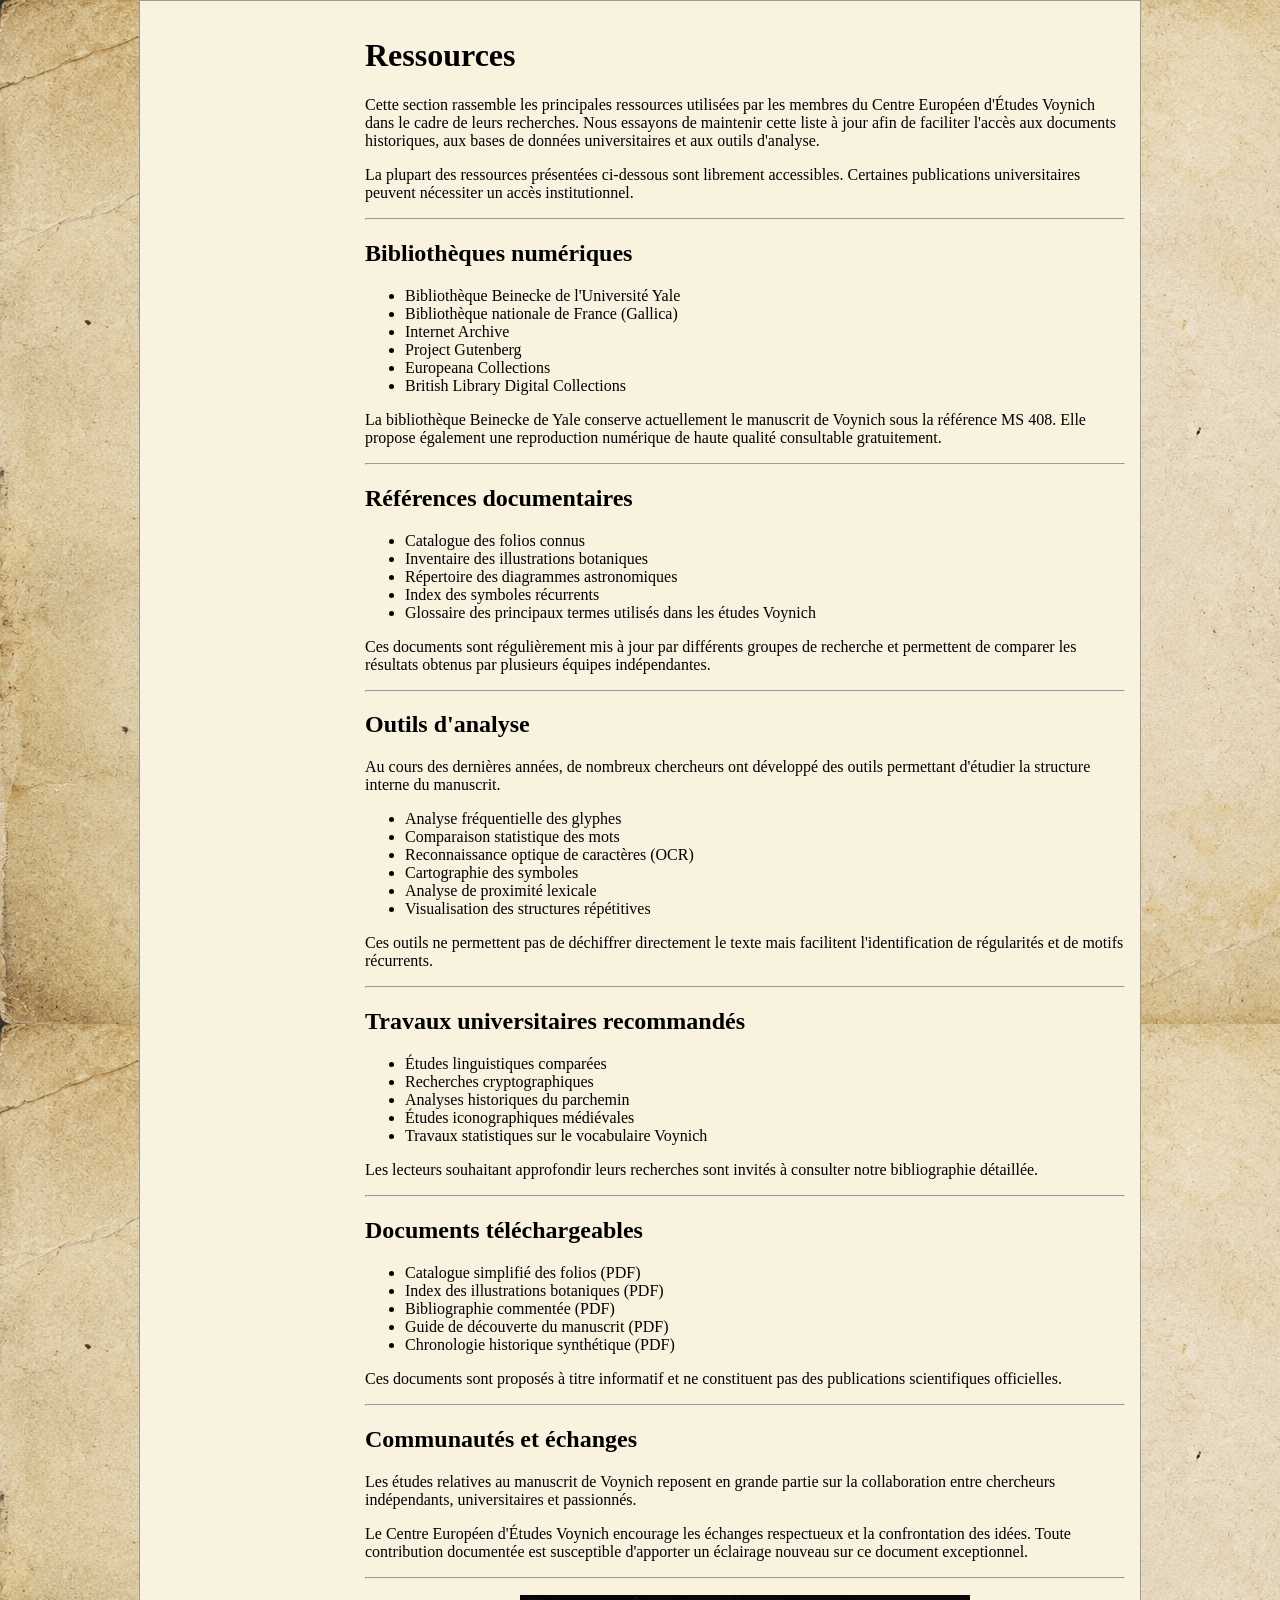
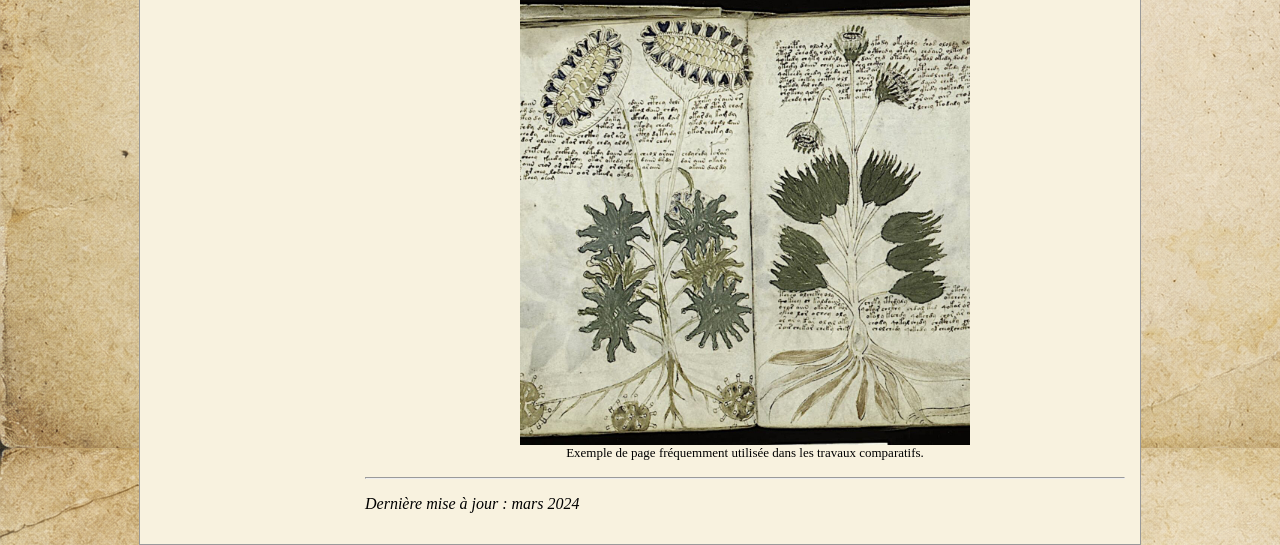
<file: ressources.html>
<html><head><meta charset='utf-8'><link rel='stylesheet' href='style.css'></head><body><div id='container'><div id='content'><h1>Ressources</h1><p>
Cette section rassemble les principales ressources utilisées par les membres du Centre Européen d'Études Voynich dans le cadre de leurs recherches. Nous essayons de maintenir cette liste à jour afin de faciliter l'accès aux documents historiques, aux bases de données universitaires et aux outils d'analyse.
</p>

<p>
La plupart des ressources présentées ci-dessous sont librement accessibles. Certaines publications universitaires peuvent nécessiter un accès institutionnel.
</p>

<hr>

<h2>Bibliothèques numériques</h2>

<ul>
<li>Bibliothèque Beinecke de l'Université Yale</li>
<li>Bibliothèque nationale de France (Gallica)</li>
<li>Internet Archive</li>
<li>Project Gutenberg</li>
<li>Europeana Collections</li>
<li>British Library Digital Collections</li>
</ul>

<p>
La bibliothèque Beinecke de Yale conserve actuellement le manuscrit de Voynich sous la référence MS 408. Elle propose également une reproduction numérique de haute qualité consultable gratuitement.
</p>

<hr>

<h2>Références documentaires</h2>

<ul>
<li>Catalogue des folios connus</li>
<li>Inventaire des illustrations botaniques</li>
<li>Répertoire des diagrammes astronomiques</li>
<li>Index des symboles récurrents</li>
<li>Glossaire des principaux termes utilisés dans les études Voynich</li>
</ul>

<p>
Ces documents sont régulièrement mis à jour par différents groupes de recherche et permettent de comparer les résultats obtenus par plusieurs équipes indépendantes.
</p>

<hr>

<h2>Outils d'analyse</h2>

<p>
Au cours des dernières années, de nombreux chercheurs ont développé des outils permettant d'étudier la structure interne du manuscrit.
</p>

<ul>
<li>Analyse fréquentielle des glyphes</li>
<li>Comparaison statistique des mots</li>
<li>Reconnaissance optique de caractères (OCR)</li>
<li>Cartographie des symboles</li>
<li>Analyse de proximité lexicale</li>
<li>Visualisation des structures répétitives</li>
</ul>

<p>
Ces outils ne permettent pas de déchiffrer directement le texte mais facilitent l'identification de régularités et de motifs récurrents.
</p>

<hr>

<h2>Travaux universitaires recommandés</h2>

<ul>
<li>Études linguistiques comparées</li>
<li>Recherches cryptographiques</li>
<li>Analyses historiques du parchemin</li>
<li>Études iconographiques médiévales</li>
<li>Travaux statistiques sur le vocabulaire Voynich</li>
</ul>

<p>
Les lecteurs souhaitant approfondir leurs recherches sont invités à consulter notre bibliographie détaillée.
</p>

<hr>

<h2>Documents téléchargeables</h2>

<ul>
<li>Catalogue simplifié des folios (PDF)</li>
<li>Index des illustrations botaniques (PDF)</li>
<li>Bibliographie commentée (PDF)</li>
<li>Guide de découverte du manuscrit (PDF)</li>
<li>Chronologie historique synthétique (PDF)</li>
</ul>

<p>
Ces documents sont proposés à titre informatif et ne constituent pas des publications scientifiques officielles.
</p>

<hr>

<h2>Communautés et échanges</h2>

<p>
Les études relatives au manuscrit de Voynich reposent en grande partie sur la collaboration entre chercheurs indépendants, universitaires et passionnés.
</p>

<p>
Le Centre Européen d'Études Voynich encourage les échanges respectueux et la confrontation des idées. Toute contribution documentée est susceptible d'apporter un éclairage nouveau sur ce document exceptionnel.
</p>

<hr>

<p align="center">
<img src="images/gal5.jpg" width="450">
<br>
<font size="2">
Exemple de page fréquemment utilisée dans les travaux comparatifs.
</font>
</p>

<hr>

<p>
<i>
Dernière mise à jour : mars 2024
</i>
</p></div></div></body></html>
</file>
<file: style.css>
body{
font-family:"Times New Roman",serif;
background:url('images/paper.png');
margin:0;
}
#container{width:1000px;margin:auto;background:#f8f2df;border:1px solid #999;}
#menu{float:left;width:180px;background:#dde7ff;padding:10px;min-height:700px;}
#content{margin-left:210px;padding:15px;}
a{color:#003399;}
.counter{font-family:Courier New,monospace;font-size:20px;}
.thumb{width:220px;border:1px solid #666;margin:6px;}
</file>
